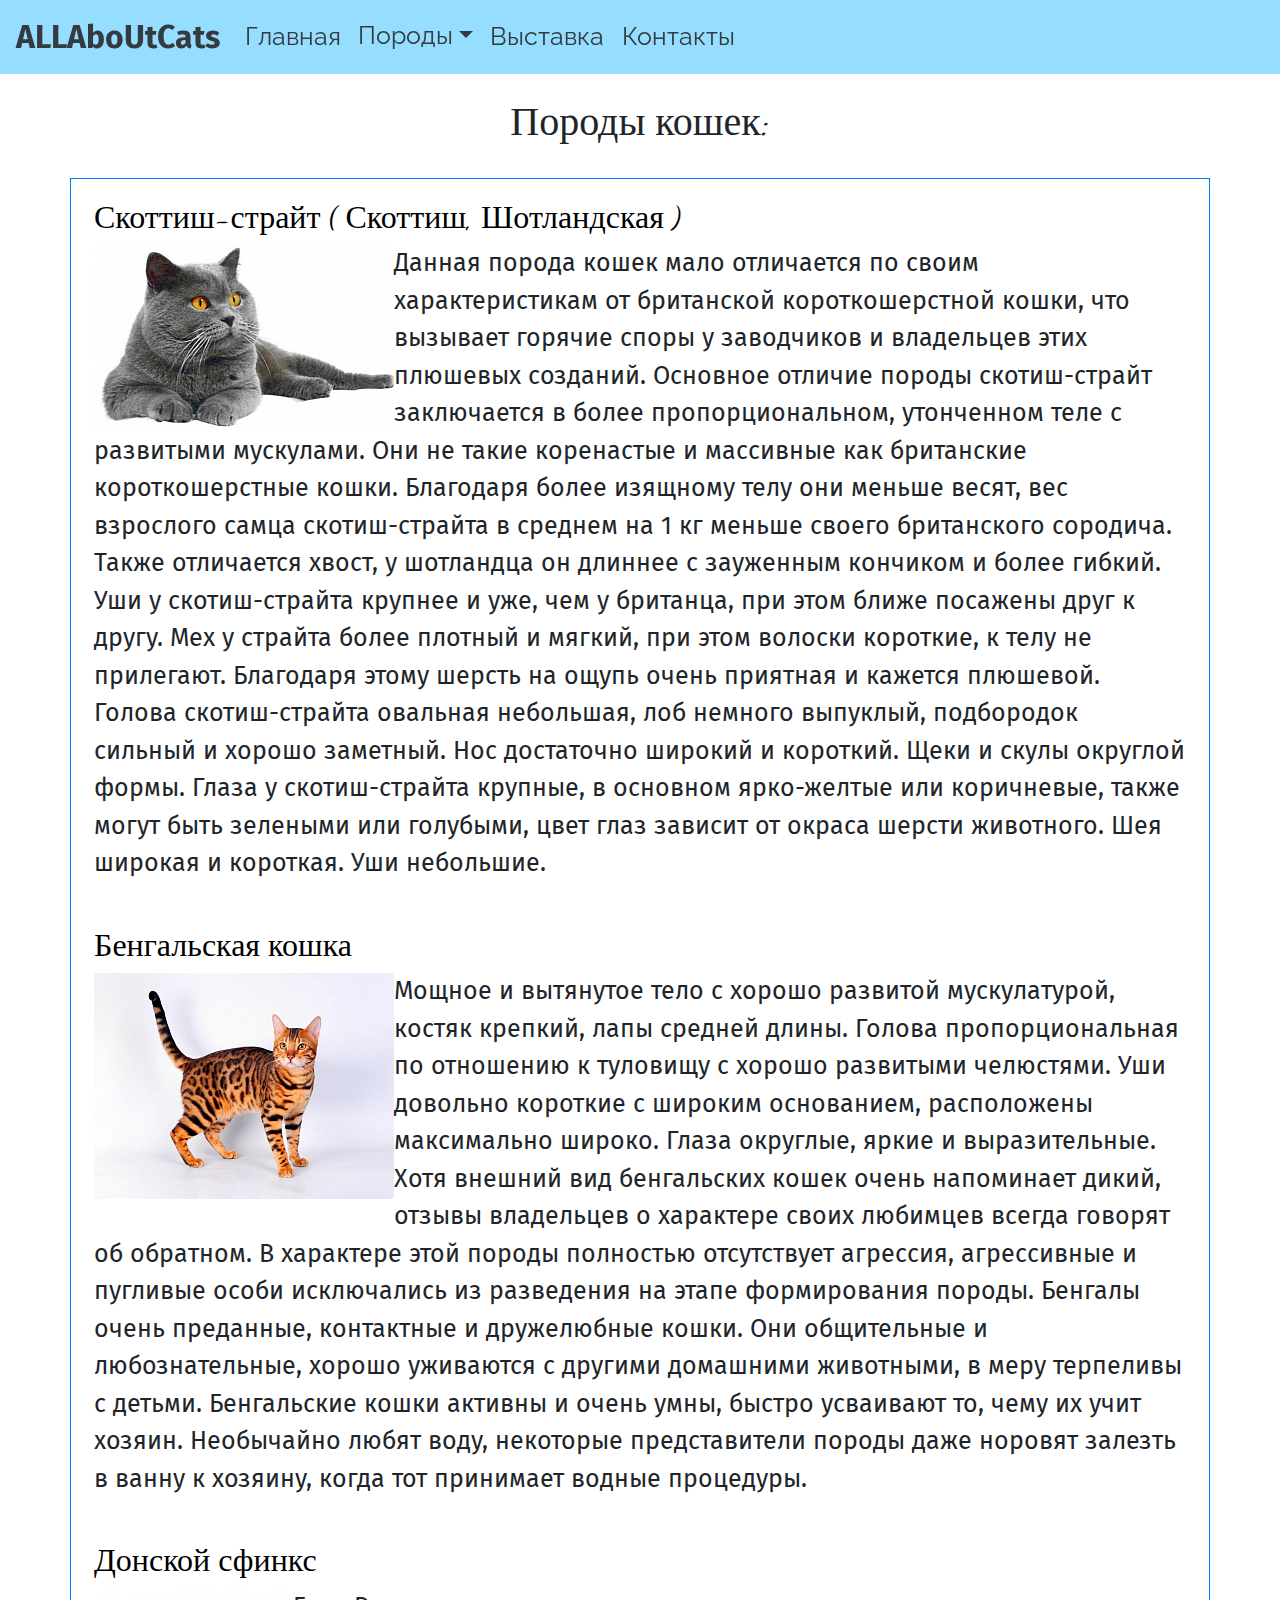
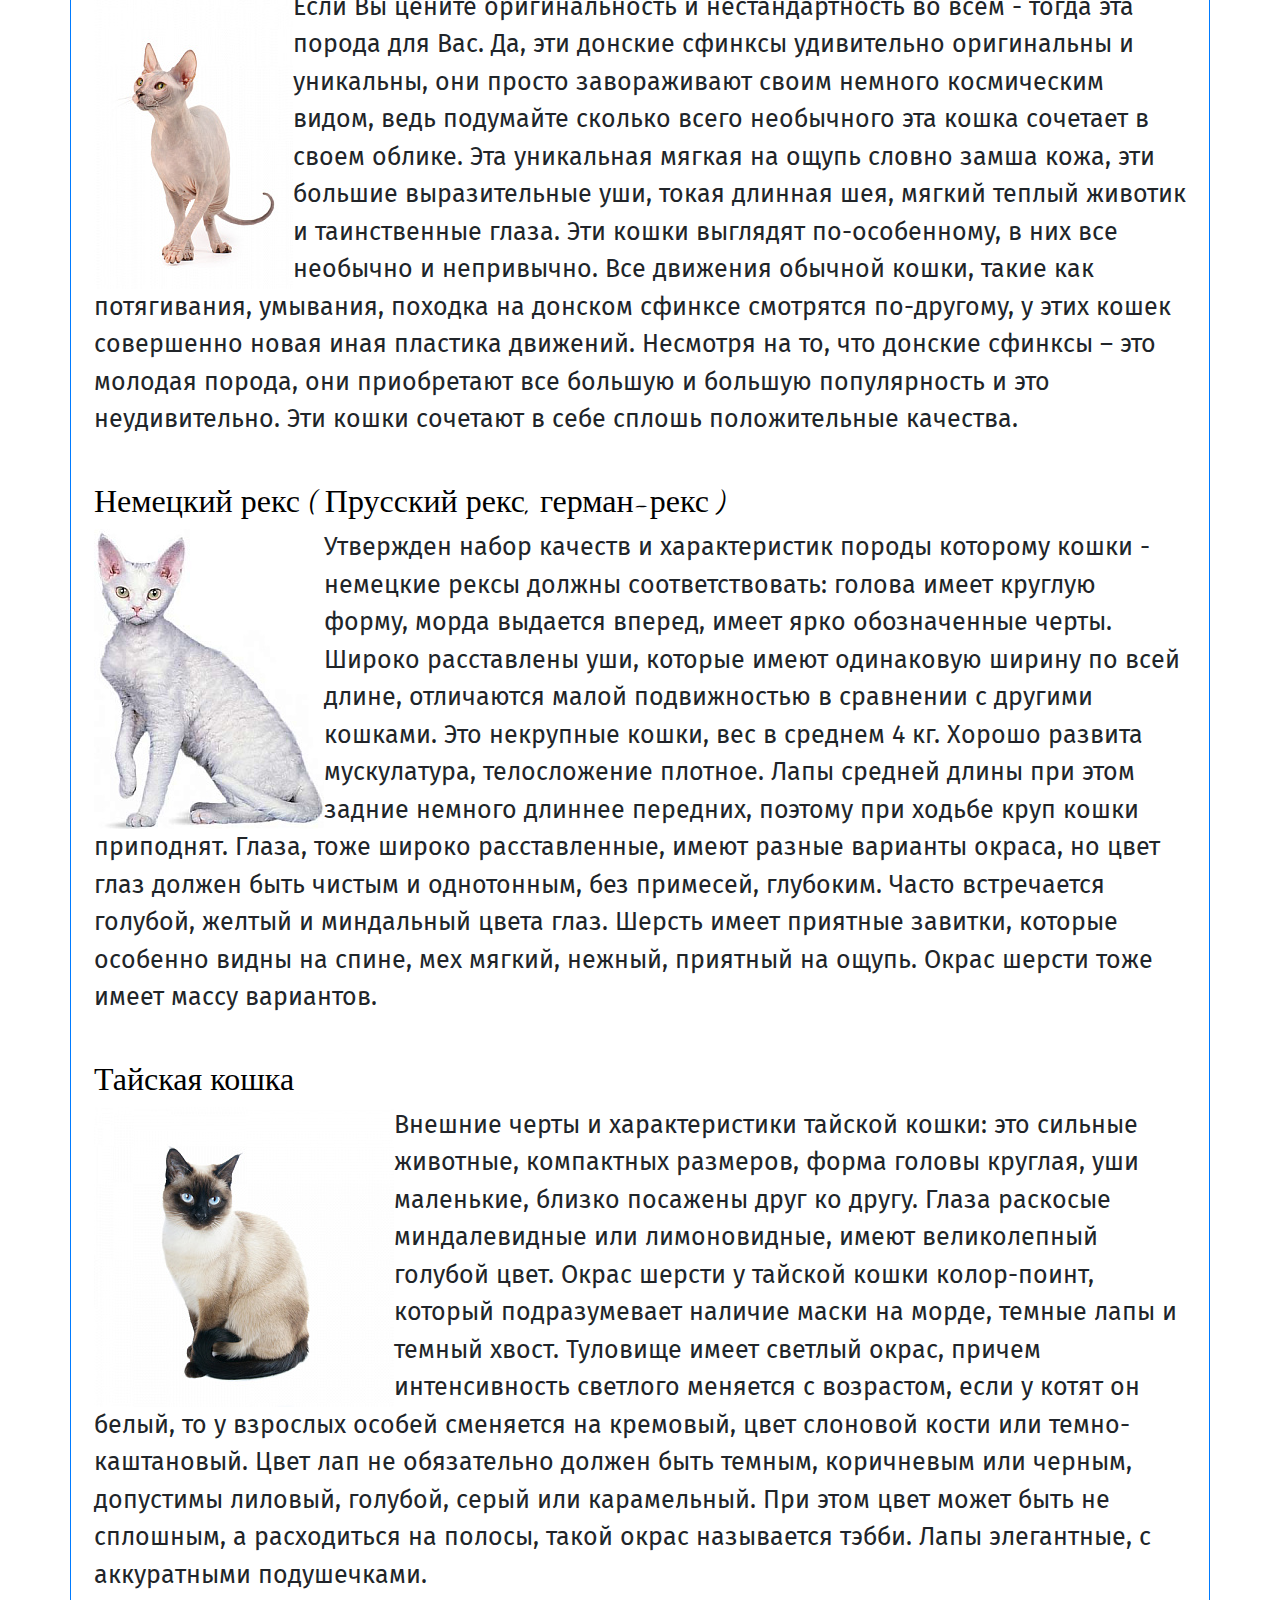
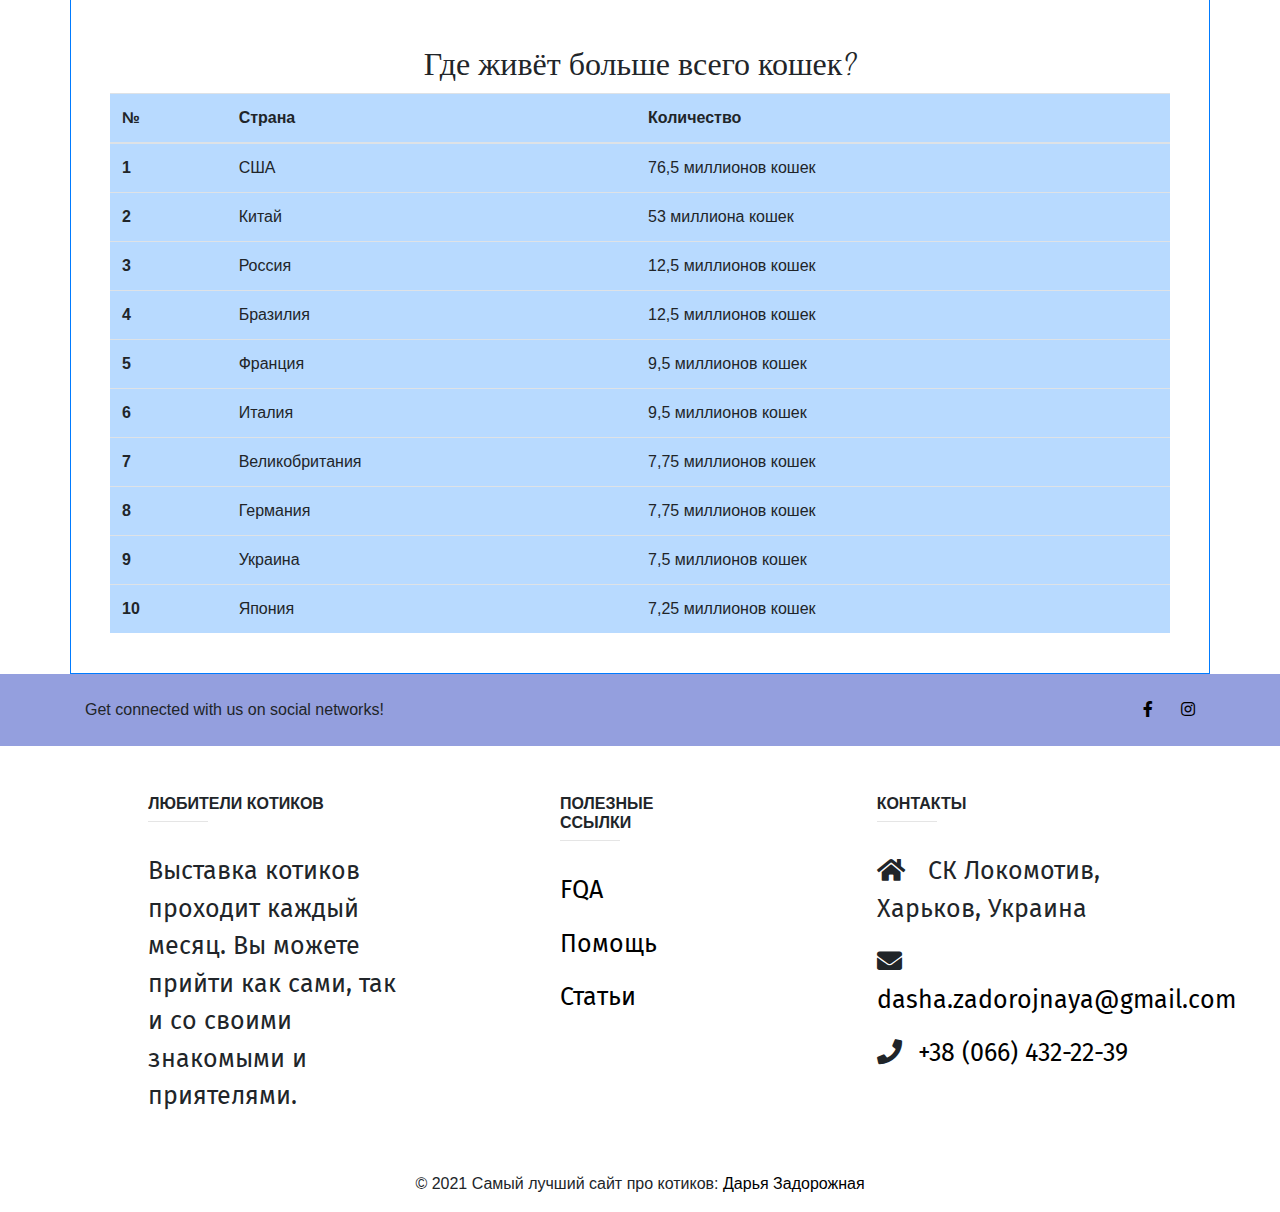
<file: breeds.html>
<!doctype html>
<html lang="en">
  <head>
    <meta charset="utf-8">
    <meta name="viewport" content="width=device-width, initial-scale=1, shrink-to-fit=no">
    <link rel="stylesheet" href="https://maxcdn.bootstrapcdn.com/bootstrap/4.0.0/css/bootstrap.min.css" integrity="sha384-Gn5384xqQ1aoWXA+058RXPxPg6fy4IWvTNh0E263XmFcJlSAwiGgFAW/dAiS6JXm" crossorigin="anonymous">
    <link rel="preconnect" href="https://fonts.gstatic.com">
<link href="https://fonts.googleapis.com/css2?family=Dancing+Script:wght@700&display=swap" rel="stylesheet">
<link href="https://fonts.googleapis.com/css2?family=Fira+Sans:ital@1&family=Playfair+Display:wght@500;700&display=swap" rel="stylesheet">
<link href="https://fonts.googleapis.com/css2?family=Raleway:wght@500&display=swap" rel="stylesheet">
<link rel="stylesheet" href="https://use.fontawesome.com/releases/v5.8.2/css/all.css">

    <title>About cats</title>
    <link rel="stylesheet" href="style.css">
  </head>

  <body>
      <nav class="navbar navbar-expand-lg navbar-dark sticky-top" style="background-color:#67cfffb0;" >
        <a href="index.html" class="navbar-brand text-dark" >ALLAboUtCats</a>
        <button class="navbar-toggler" type="button" data-toggle="collapse"
        data-target="#navbarSupportedContent" aria-controls="navbarSupportedContent" aria-expanded="false" aria-label="Toggle navigation">
        <span class="navbar-toggler-icon"></span> 
        </button>

    <div class="collapse navbar-collapse " id="navbarSupportedContent">
        <ul class="navbar-nav mr-auto">
            <li class="nav-item active">
                <a href="index.html" class="nav-link btn text-dark">Главная</a>
            </li>
                <li class="nav-item dropdown">
                    <a href="breeds.html" class="nav-link dropdown-toggle text-dark" data-toggle="dropdown" type="button" >Породы</a>
                    <ul class="dropdown-menu">
                      <li><a href="breeds.html#porodi" class="dropdown-item">Скоттиш-страйт </a></li>
                      <li><a href="breeds.html#skotish" class="dropdown-item">Бенгальская кошка</a></li>
                      <li><a href="breeds.html#bengal" class="dropdown-item">Донской сфинкс</a></li>
                      <li><a href="breeds.html#sfincs" class="dropdown-item">Немецкий рекс</a></li>
                      <li><a href="breeds.html#reks" class="dropdown-item">Тайская кошка</a></li>
                    </ul>
                  </li>
            <li class="nav-item">
                <a href="exhibitions.html" class="nav-link btn text-dark">Выставка</a>
            </li>
            <li class="nav-item">
                <a href="contact.html" class="nav-link btn text-dark">Контакты</a>
            </li>
        </ul>
    </div>
    </nav>
    <h1 class="text-center p-4" id="porodi">Породы кошек:</h1>
    <div class="container border border-primary">
    <div class="container-fluid pt-3 my-1 p-2">
        <h2 id="skotish"><a href="https://www.bosch-club.ru/cats/rocks/skotish-strayt/" target="_blank">Скоттиш-страйт ( Скоттиш, Шотландская )</a></h2>
        <a href="https://www.bosch-club.ru/cats/rocks/skotish-strayt/" target="_blank"><img id="kotic"  class="rounded float-left" src="./images/image5.png" alt=""></a><p>Данная порода кошек мало отличается по своим характеристикам от британской короткошерстной кошки, что вызывает горячие споры у заводчиков и владельцев этих плюшевых созданий. Основное отличие породы скотиш-страйт заключается в более пропорциональном, утонченном теле с развитыми мускулами. Они не такие коренастые и массивные как британские короткошерстные кошки. Благодаря более изящному телу они меньше весят, вес взрослого самца скотиш-страйта в среднем на 1 кг меньше своего британского сородича. Также отличается хвост, у шотландца он длиннее с зауженным кончиком и более гибкий. Уши у скотиш-страйта крупнее и уже, чем у британца, при этом ближе посажены друг к другу. Мех у страйта более плотный и мягкий, при этом волоски короткие, к телу не прилегают. Благодаря этому шерсть на ощупь очень приятная и кажется плюшевой. Голова скотиш-страйта овальная небольшая, лоб немного выпуклый, подбородок сильный и хорошо заметный. Нос достаточно широкий и короткий. Щеки и скулы округлой формы. Глаза у скотиш-страйта крупные, в основном ярко-желтые или коричневые, также могут быть зелеными или голубыми, цвет глаз зависит от окраса шерсти животного. Шея широкая и короткая. Уши небольшие.</p>

</div>
<div class="container-fluid pt-3 my-1 p-2">
    <h2 id="bengal"><a href="https://www.bosch-club.ru/cats/rocks/bengalskaya-koshka/" target="_blank">Бенгальская кошка</a></h2>
    <a href="https://www.bosch-club.ru/cats/rocks/bengalskaya-koshka/" target="_blank"><img id="kotic" class="rounded float-left" src="./images/image6.png" alt=""></a><p>Мощное и вытянутое тело с хорошо развитой мускулатурой, костяк крепкий, лапы средней длины. Голова пропорциональная по отношению к туловищу с хорошо развитыми челюстями. Уши довольно короткие с широким основанием, расположены максимально широко. Глаза округлые, яркие и выразительные. Хотя внешний вид бенгальских кошек очень напоминает дикий, отзывы владельцев о характере своих любимцев всегда говорят об обратном. В характере этой породы полностью отсутствует агрессия, агрессивные и пугливые особи исключались из разведения на этапе формирования породы. Бенгалы очень преданные, контактные и дружелюбные кошки. Они общительные и любознательные, хорошо уживаются с другими домашними животными, в меру терпеливы с детьми. Бенгальские кошки активны и очень умны, быстро усваивают то, чему их учит хозяин. Необычайно любят воду, некоторые представители породы даже норовят залезть в ванну к хозяину, когда тот принимает водные процедуры.</p>
    
</div>
<div class="container-fluid pt-3 my-1 p-2">
    <h2 id="sfincs"><a href="https://www.bosch-club.ru/cats/rocks/donskoy-sfinks/" target="_blank">Донской сфинкс</a></h2>
    <a href="https://www.bosch-club.ru/cats/rocks/donskoy-sfinks/" target="_blank"> <img  id="kotic" class="rounded float-left" src="./images/image7.png" alt=""></a> <p>Если Вы цените оригинальность и нестандартность во всем - тогда эта порода для Вас.
    Да, эти донские сфинксы удивительно оригинальны и уникальны, они просто завораживают своим немного космическим видом, ведь подумайте сколько всего необычного эта кошка сочетает в своем облике. Эта уникальная мягкая на ощупь словно замша кожа, эти большие выразительные уши, токая длинная шея, мягкий теплый животик и таинственные глаза.
    Эти кошки выглядят по-особенному, в них все необычно и непривычно. Все движения обычной кошки, такие как потягивания, умывания, походка на донском сфинксе смотрятся по-другому, у этих кошек совершенно новая иная пластика движений.
    Несмотря на то, что донские сфинксы – это молодая порода, они приобретают все большую и большую популярность и это неудивительно. Эти кошки сочетают в себе сплошь положительные качества.
    </p>
    
</div>
<div class="container-fluid pt-3 my-1 p-2">
    <h2 id="reks"><a href="https://www.bosch-club.ru/cats/rocks/nemetskiy-reks-ili-prusskiy-reks-german-reks/" target="_blank">Немецкий рекс ( Прусский рекс, герман-рекс )</a></h2>
    <a href="https://www.bosch-club.ru/cats/rocks/nemetskiy-reks-ili-prusskiy-reks-german-reks/" target="_blank"><img id="kotic" class="rounded float-left" src="./images/image8.png" alt=""></a><p>Утвержден набор качеств и характеристик породы которому кошки - немецкие рексы должны соответствовать: голова имеет круглую форму, морда выдается вперед, имеет ярко обозначенные черты. Широко расставлены уши, которые имеют одинаковую ширину по всей длине, отличаются малой подвижностью в сравнении с другими кошками. Это некрупные кошки, вес в среднем 4 кг. Хорошо развита мускулатура, телосложение плотное. Лапы средней длины при этом задние немного длиннее передних, поэтому при ходьбе круп кошки приподнят. Глаза, тоже широко расставленные, имеют разные варианты окраса, но цвет глаз должен быть чистым и однотонным, без примесей, глубоким. Часто встречается голубой, желтый и миндальный цвета глаз. Шерсть имеет приятные завитки, которые особенно видны на спине, мех мягкий, нежный, приятный на ощупь. Окрас шерсти тоже имеет массу вариантов.</p>

</div>
<div class="container-fluid pt-3 my-1 p-2">
    <h2 id="tajskaya"><a href="https://www.bosch-club.ru/cats/rocks/tayskaya-koshka/" target="_blank">Тайская кошка</a></h2>
    <a href="https://www.bosch-club.ru/cats/rocks/tayskaya-koshka/" target="_blank"> <img id="kotic" class="rounded float-left" src="./images/image9.png" alt=""></a> <p>Внешние черты и характеристики тайской кошки: это сильные животные, компактных размеров, форма головы круглая, уши маленькие, близко посажены друг ко другу. Глаза раскосые миндалевидные или лимоновидные, имеют великолепный голубой цвет. Окрас шерсти у тайской кошки колор-поинт, который подразумевает наличие маски на морде, темные лапы и темный хвост. Туловище имеет светлый окрас, причем интенсивность светлого меняется с возрастом, если у котят он белый, то у взрослых особей сменяется на кремовый, цвет слоновой кости или темно-каштановый. Цвет лап не обязательно должен быть темным, коричневым или черным, допустимы лиловый, голубой, серый или карамельный. При этом цвет может быть не сплошным, а расходиться на полосы, такой окрас называется тэбби. Лапы элегантные, с аккуратными подушечками.</p>

</div>

    <div class="container p-4">
<table class="table table-primary table-hover">
    <thead class="table">
      <tr class="table table-primary">
        <th scope="col">№</th>
        <th scope="col">Страна</th>
        <th scope="col">Количество</th>
       <h2 class="text-center">Где живёт больше всего кошек?</h2>
      </tr>
    </thead>
    <tbody>
      <tr>
        <th scope="row">1</th>
        <td>США</td>
        <td>76,5 миллионов кошек</td>
       
      </tr>
      <tr>
        <th scope="row">2</th>
        <td>Китай</td>
        <td>53 миллиона кошек</td>
       
      </tr>
      <tr>
        <th scope="row">3</th>
        <td>Россия </td>
        <td>12,5 миллионов кошек</td>
        
      </tr>
      <tr>
        <th scope="row">4</th>
        <td>Бразилия</td>
        <td>12,5 миллионов кошек</td>
        
      </tr>
      <tr>
        <th scope="row">5</th>
        <td>Франция </td>
        <td>9,5 миллионов кошек</td>
        
      </tr>
      <tr>
        <th scope="row">6</th>
        <td>Италия </td>
        <td>9,5 миллионов кошек</td>
        
      </tr>
      <tr>
        <th scope="row">7</th>
        <td>Великобритания </td>
        <td>7,75 миллионов кошек</td>
      </tr>
      <tr>
        <th scope="row">8</th>
        <td>Германия</td>
        <td>7,75 миллионов кошек</td>
      </tr>
      <tr>
        <th scope="row">9</th>
        <td>Украина</td>
        <td>7,5 миллионов кошек</td>
      </tr>
      <tr>
        <th scope="row">10</th>
        <td>Япония</td>
        <td>7,25 миллионов кошек</td>
      </tr>
    </tbody>
  </table>

</div>

</div>

<!-- Footer -->
<footer class="page-footer font-small unique-color-dark">

    <div style="background-color: #6f7ed3bd;">
      <div class="container">
  
        <!-- Grid row-->
        <div class="row py-4 d-flex align-items-center">
  
          <!-- Grid column -->
          <div class="col-md-6 col-lg-5 text-center text-md-left mb-4 mb-md-0">
            <h6 class="mb-0">Get connected with us on social networks!</h6>
          </div>
          <!-- Grid column -->
  
          <!-- Grid column -->
          <div class="col-md-6 col-lg-7 text-center text-md-right">
  
            <!-- Facebook -->
            <a class="fb-ic" href="https://www.facebook.com/profile.php?id=100005633445476">
              <i class="fab fa-facebook-f white-text mr-4"> </i>
            </a>
    
            <!--Instagram-->
            <a class="ins-ic " href="https://instagram.com/darya_neon?utm_medium=copy_link">
              <i class="fab fa-instagram white-text"> </i>
            </a>
  
          </div>
          <!-- Grid column -->
  
        </div>
        <!-- Grid row-->
  
      </div>
    </div>
  
    <!-- Footer Links -->
    <div class="container text-center text-md-left mt-5">
  
      <!-- Grid row -->
      <div class="row mt-3">
  
        <!-- Grid column -->
        <div class="col-md-3 col-lg-4 col-xl-3 mx-auto mb-4">
  
          <!-- Content -->
          <h6 class="text-uppercase font-weight-bold">Любители котиков</h6>
          <hr class="deep-purple accent-2 mb-4 mt-0 d-inline-block mx-auto" style="width: 60px;">
          <p>Выставка котиков проходит каждый месяц. Вы можете прийти как сами, так и со своими знакомыми и приятелями.</p>
  
        </div>
      
        <div class="col-md-3 col-lg-2 col-xl-2 mx-auto mb-4">
  
          <!-- Links -->
          <h6 class="text-uppercase font-weight-bold">Полезные ссылки</h6>
          <hr class="deep-purple accent-2 mb-4 mt-0 d-inline-block mx-auto" style="width: 60px;">
          <p>
            <a href="#!">FQA</a>
          </p>
          
          <p>
            <a href="#!">Помощь</a>
          </p>
          <p>
            <a href="#!">Статьи</a>
          </p>
  
        </div>
        <!-- Grid column -->
  
        <!-- Grid column -->
        <div class="col-md-4 col-lg-3 col-xl-3 mx-auto mb-md-0 mb-4">
  
          <!-- Links -->
          <h6 class="text-uppercase font-weight-bold">Контакты</h6>
          <hr class="deep-purple accent-2 mb-4 mt-0 d-inline-block mx-auto" style="width: 60px;">
          <p>
            <i class="fas fa-home mr-3"></i> СК Локомотив, Харьков, Украина</p>
            <p>
                <i class="fas fa-envelope mr-3"></i><a href="mailto:dasha.zadorojnaya@gmail.com"  target="_blank"> dasha.zadorojnaya@gmail.com</a>
                </p>
              <p>
                <span>
                    <i class="fas fa-phone mr-3"></i><a href=”tel:+380664322239”>+38 (066) 432-22-39</a>
                    </span>
        </div>
        <!-- Grid column -->
  
      </div>
      <!-- Grid row -->
  
    </div>
    <!-- Footer Links -->
  
    <!-- Copyright -->
    <div class="footer-copyright text-center py-3">© 2021 Самый лучший сайт про котиков:
      <a href="#"> Дарья Задорожная</a>
    </div>
    <!-- Copyright -->
  
  </footer>
  <!-- Footer -->
 

    <script src="https://code.jquery.com/jquery-3.2.1.slim.min.js" integrity="sha384-KJ3o2DKtIkvYIK3UENzmM7KCkRr/rE9/Qpg6aAZGJwFDMVNA/GpGFF93hXpG5KkN" crossorigin="anonymous"></script>
    <script src="https://maxcdn.bootstrapcdn.com/bootstrap/4.0.0/js/bootstrap.min.js" integrity="sha384-JZR6Spejh4U02d8jOt6vLEHfe/JQGiRRSQQxSfFWpi1MquVdAyjUar5+76PVCmYl" crossorigin="anonymous"></script>
  </body>
</html>
</file>
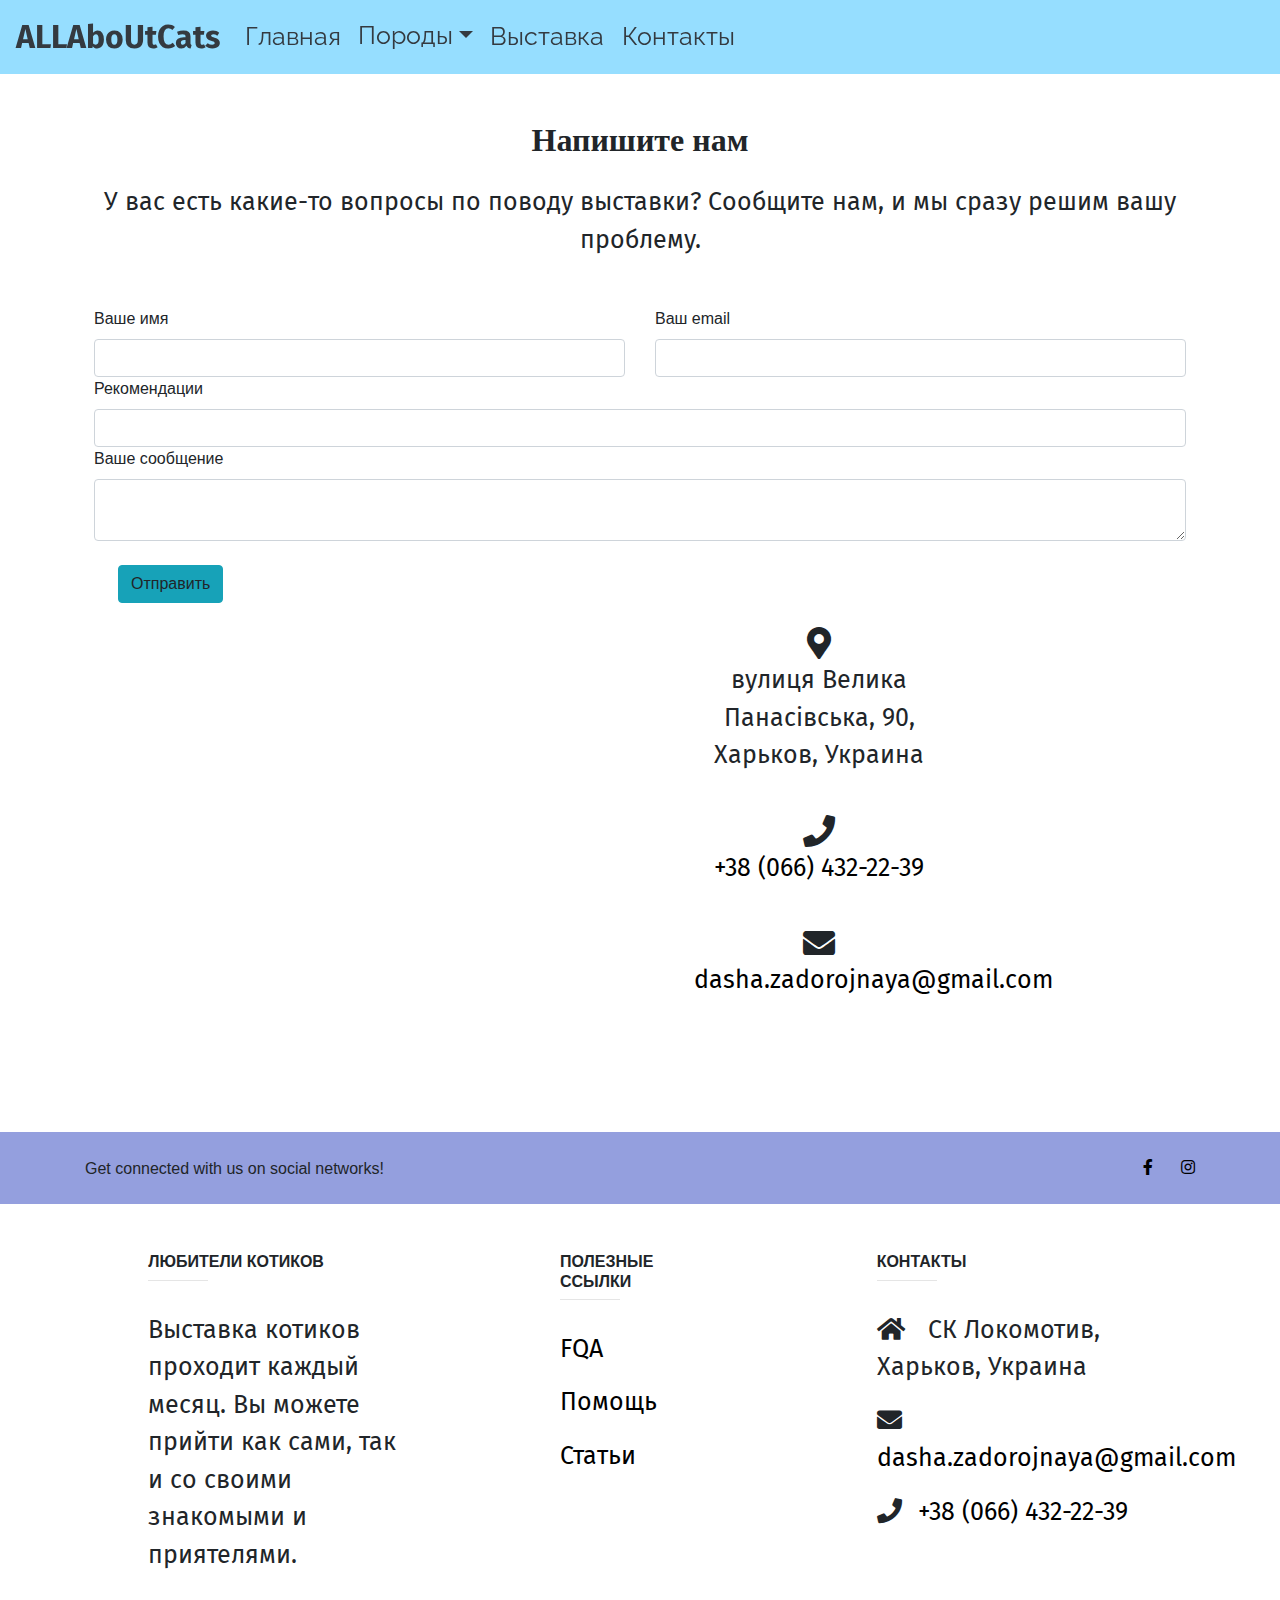
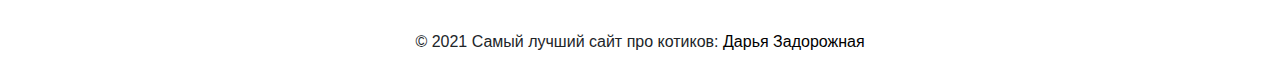
<file: contact.html>
<!doctype html>
<html lang="en">
  <head>
    <meta charset="utf-8">
    <meta name="viewport" content="width=device-width, initial-scale=1, shrink-to-fit=no">
    <link rel="stylesheet" href="https://maxcdn.bootstrapcdn.com/bootstrap/4.0.0/css/bootstrap.min.css" integrity="sha384-Gn5384xqQ1aoWXA+058RXPxPg6fy4IWvTNh0E263XmFcJlSAwiGgFAW/dAiS6JXm" crossorigin="anonymous">
    <link rel="preconnect" href="https://fonts.gstatic.com">
<link href="https://fonts.googleapis.com/css2?family=Dancing+Script:wght@700&display=swap" rel="stylesheet">
<link href="https://fonts.googleapis.com/css2?family=Fira+Sans:ital@1&family=Playfair+Display:wght@500;700&display=swap" rel="stylesheet">
<link href="https://fonts.googleapis.com/css2?family=Raleway:wght@500&display=swap" rel="stylesheet">
<link rel="stylesheet" href="https://use.fontawesome.com/releases/v5.8.2/css/all.css">
    <title>About cats</title>
    <link rel="stylesheet" href="style.css">
  </head>
  <body>
      <nav class="navbar navbar-expand-lg navbar-dark sticky-top" style="background-color:#67cfffb0;" >
        <a href="index.html" class="navbar-brand text-dark" >ALLAboUtCats</a>
        <button class="navbar-toggler" type="button" data-toggle="collapse"
        data-target="#navbarSupportedContent" aria-controls="navbarSupportedContent" aria-expanded="false" aria-label="Toggle navigation">
        <span class="navbar-toggler-icon"></span> 
        </button>

    <div class="collapse navbar-collapse" id="navbarSupportedContent">
        <ul class="navbar-nav mr-auto">
            <li class="nav-item active">
                <a href="index.html" class="nav-link btn text-dark">Главная</a>
            </li>
            <li class="nav-item dropdown">
                <a href="breeds.html" class="nav-link dropdown-toggle text-dark" data-toggle="dropdown" type="button" >Породы</a>
                <ul class="dropdown-menu">
                  <li><a href="breeds.html#porodi" class="dropdown-item">Скоттиш-страйт </a></li>
                  <li><a href="breeds.html#skotish" class="dropdown-item">Бенгальская кошка</a></li>
                  <li><a href="breeds.html#bengal" class="dropdown-item">Донской сфинкс</a></li>
                  <li><a href="breeds.html#sfincs" class="dropdown-item">Немецкий рекс</a></li>
                  <li><a href="breeds.html#reks" class="dropdown-item">Тайская кошка</a></li>
                </ul>
              </li>
            <li class="nav-item">
                <a href="exhibitions.html" class="nav-link btn text-dark">Выставка</a>
            </li>
            <li class="nav-item">
                <a href="contact.html" class="nav-link btn text-dark">Контакты</a>
            </li>
        </ul>
    </div>
    </nav>
    <div class=" container p-4" >
        
<section class="mb-4">
    <h2 class="h1-responsive font-weight-bold text-center my-4">Напишите нам</h2>
    <p class="text-center w-responsive mx-auto mb-5">У вас есть какие-то вопросы по поводу выставки? Сообщите нам, и мы сразу решим вашу проблему.</p>
    
    <div class="row">
        
   
            <div class="col-md-12 mb-md-0 mb-5">
            <form id="contact-form" name="contact-form" action="mail.php" method="POST">

                <!--Grid row-->
                <div class="row">

                    <!--Grid column-->
                    <div class="col-md-6">
                        <div class="md-form mb-0">
                            <label for="name" class="">Ваше имя</label>
                            <input type="text" id="name" name="name" class="form-control">
                        </div>
                    </div>
                    <!--Grid column-->

                    <!--Grid column-->
                    <div class="col-md-6">
                        <div class="md-form mb-0">
                            <label for="email" class="">Ваш email</label>
                            <input type="text" id="email" name="email" class="form-control">
                        </div>
                    </div>
                    <!--Grid column-->

                </div>
                <!--Grid row-->

                <!--Grid row-->
                <div class="row">
                    <div class="col-md-12">
                        <div class="md-form mb-0">
                            <label for="subject" class="">Рекомендации</label>
                            <input type="text" id="subject" name="subject" class="form-control">
                        
                        </div>
                    </div>
                </div>
                <!--Grid row-->

                <!--Grid row-->
                <div class="row">

                    <!--Grid column-->
                    <div class="col-md-12">

                        <div class="md-form">
                            <label for="message">Ваше сообщение</label>
                            <textarea type="text" id="message" name="message" rows="2" class="form-control md-textarea"></textarea>
                            
                        </div>

                    </div>
                </div>
                <div class="text-center text-md-left p-4">
                    <a class="btn btn-info" onclick="document.getElementById('contact-form').submit();">Отправить</a>
                </div>
                <div class="status"></div>
            </div>
                <!--Grid row-->
                <div class="column">
                    <iframe src="https://www.google.com/maps/embed?pb=!1m18!1m12!1m3!1d41037.73359891057!2d36.18278659364984!3d49.99526510711486!2m3!1f0!2f0!3f0!3m2!1i1024!2i768!4f13.1!3m3!1m2!1s0x0%3A0x81d5a6d08a2a2065!2z0JvQvtC60L7QvNC-0YLQuNCy!5e0!3m2!1sru!2sua!4v1623543927051!5m2!1sru!2sua" width="600" height="450" style="border:0;"   allowfullscreen="" loading="lazy"></iframe>
                </div>
            </form>

           
        <!--Grid column-->

        <!--Grid column-->
        <div class="col-md-3 text-center">
            <ul class="list-unstyled mb-0">
                <li><i class="fas fa-map-marker-alt fa-2x"></i>
                    <p>вулиця Велика Панасівська, 90, Харьков, Украина</p>
                </li>

                <li><i class="fas fa-phone mt-4 fa-2x"></i>
                    <p><a href=”tel:+380664322239”>+38 (066) 432-22-39</a></p>
                </li>

                <li><i class="fas fa-envelope mt-4 fa-2x"></i>
                    <p><a href="mailto:dasha.zadorojnaya@gmail.com"  target="_blank"> dasha.zadorojnaya@gmail.com</a></p>
                </li>
            </ul>
        </div>
    </div>
</section>
</div>

    </div>
    
    <footer class="page-footer font-small unique-color-dark">

        <div style="background-color: #6f7ed3bd;">
          <div class="container">
      
            <!-- Grid row-->
            <div class="row py-4 d-flex align-items-center">
      
              <!-- Grid column -->
              <div class="col-md-6 col-lg-5 text-center text-md-left mb-4 mb-md-0">
                <h6 class="mb-0">Get connected with us on social networks!</h6>
              </div>
              <!-- Grid column -->
      
              <!-- Grid column -->
              <div class="col-md-6 col-lg-7 text-center text-md-right">
      
                <!-- Facebook -->
                <a class="fb-ic" href="https://www.facebook.com/profile.php?id=100005633445476">
                  <i class="fab fa-facebook-f white-text mr-4"> </i>
                </a>
        
                <!--Instagram-->
                <a class="ins-ic " href="https://instagram.com/darya_neon?utm_medium=copy_link">
                  <i class="fab fa-instagram white-text"> </i>
                </a>
      
              </div>
              <!-- Grid column -->
      
            </div>
            <!-- Grid row-->
      
          </div>
        </div>
      
        <!-- Footer Links -->
        <div class="container text-center text-md-left mt-5">
      
          <!-- Grid row -->
          <div class="row mt-3">
      
            <!-- Grid column -->
            <div class="col-md-3 col-lg-4 col-xl-3 mx-auto mb-4">
      
              <!-- Content -->
              <h6 class="text-uppercase font-weight-bold">Любители котиков</h6>
              <hr class="deep-purple accent-2 mb-4 mt-0 d-inline-block mx-auto" style="width: 60px;">
              <p>Выставка котиков проходит каждый месяц. Вы можете прийти как сами, так и со своими знакомыми и приятелями.</p>
      
            </div>
          
            <div class="col-md-3 col-lg-2 col-xl-2 mx-auto mb-4">
      
              <!-- Links -->
              <h6 class="text-uppercase font-weight-bold">Полезные ссылки</h6>
              <hr class="deep-purple accent-2 mb-4 mt-0 d-inline-block mx-auto" style="width: 60px;">
              <p>
                <a href="#!">FQA</a>
              </p>
              
              <p>
                <a href="#!">Помощь</a>
              </p>
              <p>
                <a href="#!">Статьи</a>
              </p>
      
            </div>
            <!-- Grid column -->
      
            <!-- Grid column -->
            <div class="col-md-4 col-lg-3 col-xl-3 mx-auto mb-md-0 mb-4">
      
              <!-- Links -->
              <h6 class="text-uppercase font-weight-bold">Контакты</h6>
              <hr class="deep-purple accent-2 mb-4 mt-0 d-inline-block mx-auto" style="width: 60px;">
              <p>
                <i class="fas fa-home mr-3"></i> СК Локомотив, Харьков, Украина</p>
                <p>
                    <i class="fas fa-envelope mr-3"></i><a href="mailto:dasha.zadorojnaya@gmail.com"  target="_blank"> dasha.zadorojnaya@gmail.com</a>
                    </p>
                  <p>
                    <span>
                        <i class="fas fa-phone mr-3"></i><a href=”tel:+380664322239”>+38 (066) 432-22-39</a>
                        </span>
            </div>
            <!-- Grid column -->
      
          </div>
          <!-- Grid row -->
      
        </div>
        <!-- Footer Links -->
      
        <!-- Copyright -->
        <div class="footer-copyright text-center py-3">© 2021 Самый лучший сайт про котиков:
          <a href="#"> Дарья Задорожная</a>
        </div>
        <!-- Copyright -->
      
      </footer>
    <script src="https://code.jquery.com/jquery-3.2.1.slim.min.js" integrity="sha384-KJ3o2DKtIkvYIK3UENzmM7KCkRr/rE9/Qpg6aAZGJwFDMVNA/GpGFF93hXpG5KkN" crossorigin="anonymous"></script>
    <script src="https://maxcdn.bootstrapcdn.com/bootstrap/4.0.0/js/bootstrap.min.js" integrity="sha384-JZR6Spejh4U02d8jOt6vLEHfe/JQGiRRSQQxSfFWpi1MquVdAyjUar5+76PVCmYl" crossorigin="anonymous"></script>
  </body>
</html>
</file>
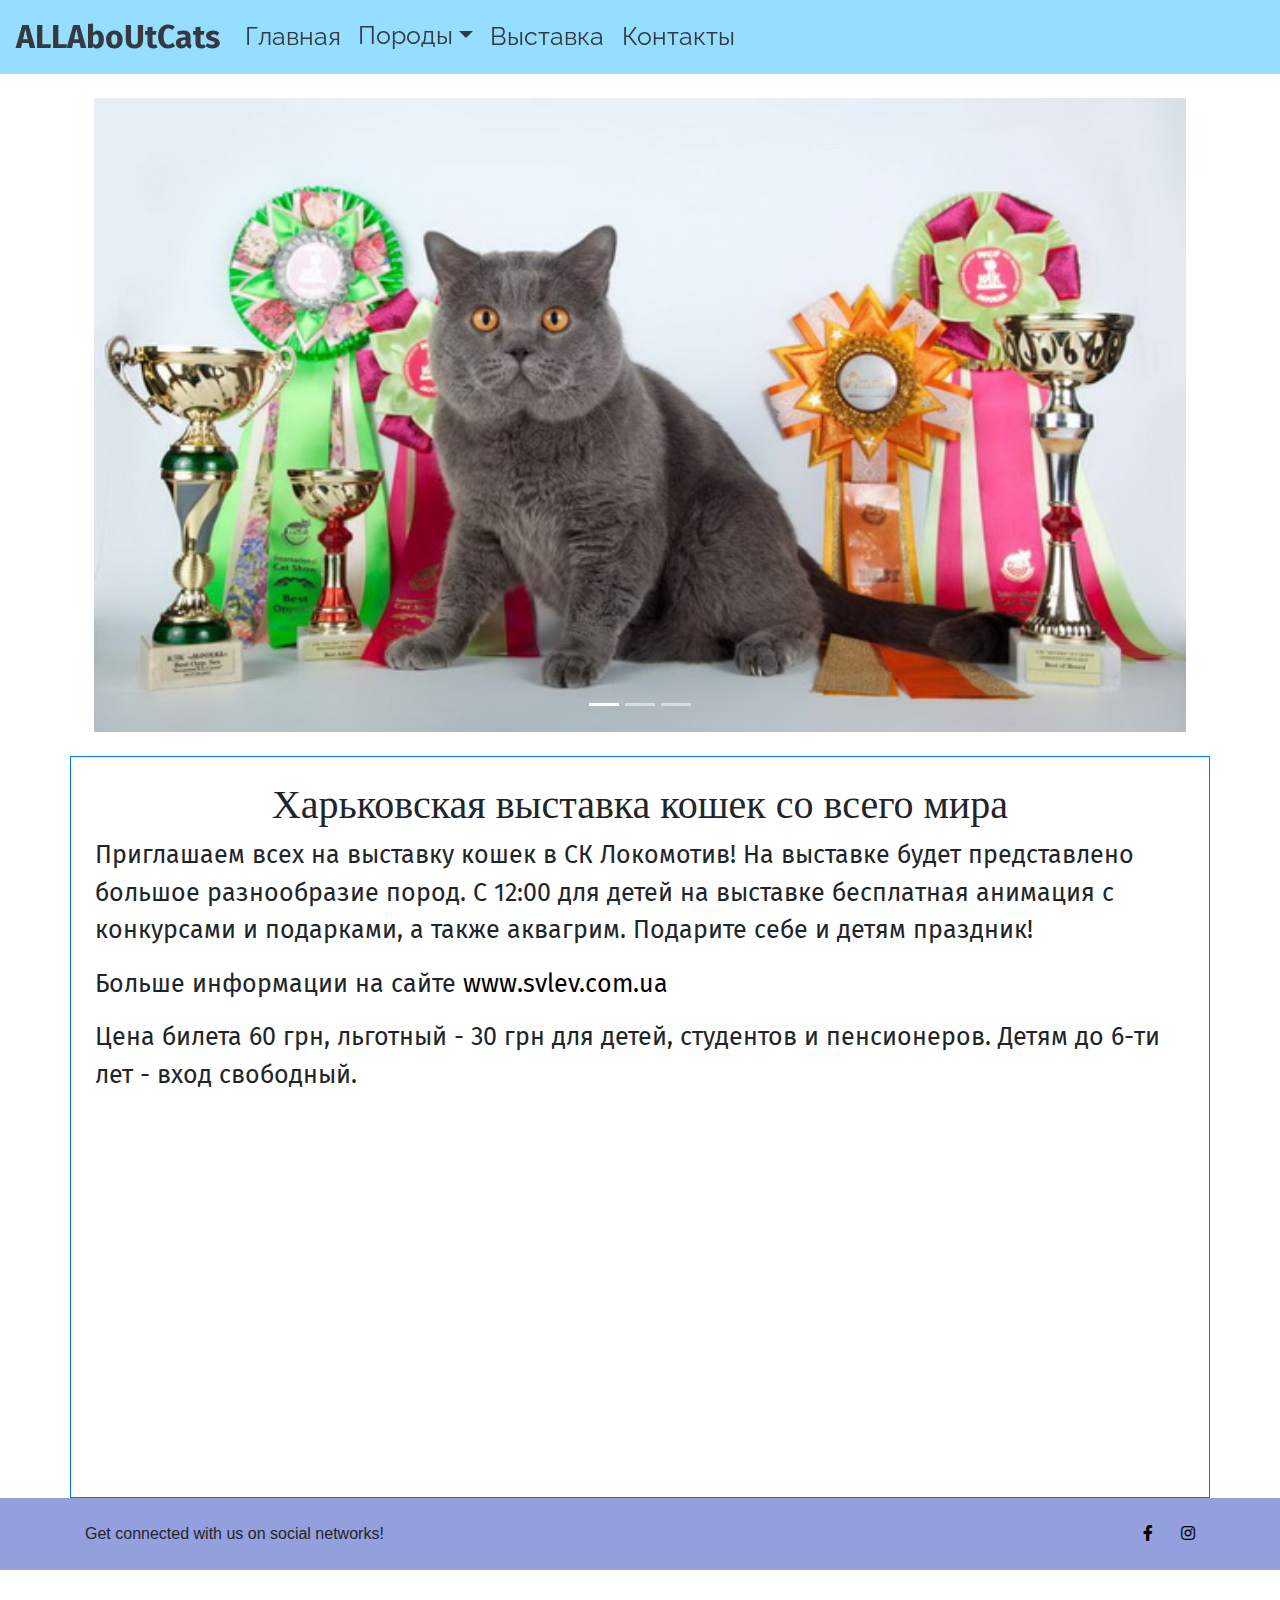
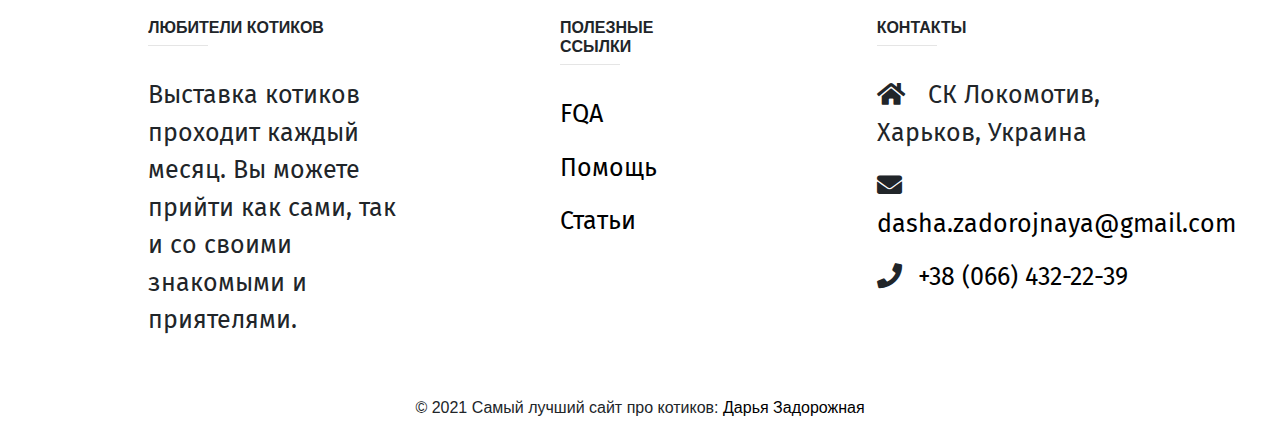
<file: exhibitions.html>
<!doctype html>
<html lang="en">
  <head>
    <meta charset="utf-8">
    <meta name="viewport" content="width=device-width, initial-scale=1, shrink-to-fit=no">
    <link rel="stylesheet" href="https://maxcdn.bootstrapcdn.com/bootstrap/4.0.0/css/bootstrap.min.css" integrity="sha384-Gn5384xqQ1aoWXA+058RXPxPg6fy4IWvTNh0E263XmFcJlSAwiGgFAW/dAiS6JXm" crossorigin="anonymous">
    <link rel="preconnect" href="https://fonts.gstatic.com">
<link href="https://fonts.googleapis.com/css2?family=Dancing+Script:wght@700&display=swap" rel="stylesheet">
<link href="https://fonts.googleapis.com/css2?family=Fira+Sans:ital@1&family=Playfair+Display:wght@500;700&display=swap" rel="stylesheet">
<link href="https://fonts.googleapis.com/css2?family=Raleway:wght@500&display=swap" rel="stylesheet">
<link rel="stylesheet" href="https://use.fontawesome.com/releases/v5.8.2/css/all.css">
    <title>About cats</title>
    <link rel="stylesheet" href="style.css">
  </head>
  <body>
      <nav class="navbar navbar-expand-lg navbar-dark sticky-top" style="background-color:#67cfffb0;" >
        <a href="index.html" class="navbar-brand text-dark" >ALLAboUtCats</a>
        <button class="navbar-toggler" type="button" data-toggle="collapse"
        data-target="#navbarSupportedContent" aria-controls="navbarSupportedContent" aria-expanded="false" aria-label="Toggle navigation">
        <span class="navbar-toggler-icon"></span> 
        </button>

    <div class="collapse navbar-collapse" id="navbarSupportedContent">
        <ul class="navbar-nav mr-auto">
            <li class="nav-item active">
                <a href="index.html" class="nav-link btn text-dark">Главная</a>
            </li>
            <li class="nav-item dropdown">
                <a href="breeds.html" class="nav-link dropdown-toggle text-dark" data-toggle="dropdown" type="button" >Породы</a>
                <ul class="dropdown-menu">
                  <li><a href="breeds.html#porodi" class="dropdown-item">Скоттиш-страйт </a></li>
                  <li><a href="breeds.html#skotish" class="dropdown-item">Бенгальская кошка</a></li>
                  <li><a href="breeds.html#bengal" class="dropdown-item">Донской сфинкс</a></li>
                  <li><a href="breeds.html#sfincs" class="dropdown-item">Немецкий рекс</a></li>
                  <li><a href="breeds.html#reks" class="dropdown-item">Тайская кошка</a></li>
                </ul>
              </li>
            <li class="nav-item">
                <a href="exhibitions.html" class="nav-link btn text-dark">Выставка</a>
            </li>
            <li class="nav-item">
                <a href="contact.html" class="nav-link btn text-dark">Контакты</a>
            </li>
        </ul>
    </div>
    </nav>
    <div class="container p-4">

        <div id="carouselExampleSlidesOnly" class="carousel slide" data-ride="carousel">
            <ol class="carousel-indicators">
                <li class="active" data-target="#carouselExampleIndicators" data-slide-to="0"></li>
                <li  data-target="#carouselExampleIndicators" data-slide-to="2"></li>
                <li  data-target="#carouselExampleIndicators" data-slide-to="3"></li>
            </ol>
            <div class="carousel-inner">
              <div class="carousel-item active">
                <img class="d-block w-100" src="./images/kotik1.jpg" alt="Первый слайд">
              </div>
              <div class="carousel-item">
                <img class="d-block w-100" src="./images/kotik2.jpg" alt="Второй слайд">
              </div>
              <div class="carousel-item">
                <img class="d-block w-100" src="./images/kotik3.jpg" alt="Третий слайд">
              </div>
              <a href="#carouselExampleIndicators" class="carousel-control-prev" role="button" data-slide="prev">
                <span class="carousel-control-prev-icon" aria-hidden="true">
                </span>
                <span class="sr-only">Previos</span>
            </a>
            </div>
          </div>
    </div>

    <div class="container p-4 border border-primary">
        <h1 class="text-center">Харьковская выставка кошек со всего мира</h1>
    <p>Приглашаем всех на выставку кошек в СК Локомотив!
        На выставке будет представлено большое разнообразие пород.
        C 12:00 для детей на выставке бесплатная анимация с конкурсами и подарками, а также аквагрим.
        Подарите себе и детям праздник!</p>
         <p>Больше информации на сайте <a href="http://svlev.com.ua/"  target="_blank"> www.svlev.com.ua</a></p>
        <p>Цена билета 60 грн, льготный - 30 грн для детей, студентов 
        и пенсионеров. Детям до 6-ти лет - вход свободный.
        </p>
    
    <div class=" container p-4 " >
        <iframe class="center" width="560" height="315" src="https://www.youtube.com/embed/BHWvXWlZtjA" title="YouTube video player" frameborder="0" allow="accelerometer; autoplay; clipboard-write; encrypted-media; gyroscope; picture-in-picture" allowfullscreen></iframe>
        </div>
    </div>
    <footer class="page-footer font-small unique-color-dark">

        <div style="background-color: #6f7ed3bd;">
          <div class="container">
      
            <!-- Grid row-->
            <div class="row py-4 d-flex align-items-center">
      
              <!-- Grid column -->
              <div class="col-md-6 col-lg-5 text-center text-md-left mb-4 mb-md-0">
                <h6 class="mb-0">Get connected with us on social networks!</h6>
              </div>
              <!-- Grid column -->
      
              <!-- Grid column -->
              <div class="col-md-6 col-lg-7 text-center text-md-right">
      
                <!-- Facebook -->
                <a class="fb-ic" href="https://www.facebook.com/profile.php?id=100005633445476">
                  <i class="fab fa-facebook-f white-text mr-4"> </i>
                </a>
        
                <!--Instagram-->
                <a class="ins-ic " href="https://instagram.com/darya_neon?utm_medium=copy_link">
                  <i class="fab fa-instagram white-text"> </i>
                </a>
      
              </div>
              <!-- Grid column -->
      
            </div>
            <!-- Grid row-->
      
          </div>
        </div>
      
        <!-- Footer Links -->
        <div class="container text-center text-md-left mt-5">
      
          <!-- Grid row -->
          <div class="row mt-3">
      
            <!-- Grid column -->
            <div class="col-md-3 col-lg-4 col-xl-3 mx-auto mb-4">
      
              <!-- Content -->
              <h6 class="text-uppercase font-weight-bold">Любители котиков</h6>
              <hr class="deep-purple accent-2 mb-4 mt-0 d-inline-block mx-auto" style="width: 60px;">
              <p>Выставка котиков проходит каждый месяц. Вы можете прийти как сами, так и со своими знакомыми и приятелями.</p>
      
            </div>
          
            <div class="col-md-3 col-lg-2 col-xl-2 mx-auto mb-4">
      
              <!-- Links -->
              <h6 class="text-uppercase font-weight-bold">Полезные ссылки</h6>
              <hr class="deep-purple accent-2 mb-4 mt-0 d-inline-block mx-auto" style="width: 60px;">
              <p>
                <a href="#!">FQA</a>
              </p>
              
              <p>
                <a href="#!">Помощь</a>
              </p>
              <p>
                <a href="#!">Статьи</a>
              </p>
      
            </div>
            <!-- Grid column -->
      
            <!-- Grid column -->
            <div class="col-md-4 col-lg-3 col-xl-3 mx-auto mb-md-0 mb-4">
      
              <!-- Links -->
              <h6 class="text-uppercase font-weight-bold">Контакты</h6>
              <hr class="deep-purple accent-2 mb-4 mt-0 d-inline-block mx-auto" style="width: 60px;">
              <p>
                <i class="fas fa-home mr-3"></i> СК Локомотив, Харьков, Украина</p>
                <p>
                    <i class="fas fa-envelope mr-3"></i><a href="mailto:dasha.zadorojnaya@gmail.com"  target="_blank"> dasha.zadorojnaya@gmail.com</a>
                    </p>
                  <p>
                    <span>
                        <i class="fas fa-phone mr-3"></i><a href=”tel:+380664322239”>+38 (066) 432-22-39</a>
                        </span>
            </div>
            <!-- Grid column -->
      
          </div>
          <!-- Grid row -->
      
        </div>
        <!-- Footer Links -->
      
        <!-- Copyright -->
        <div class="footer-copyright text-center py-3">© 2021 Самый лучший сайт про котиков:
          <a href="#"> Дарья Задорожная</a>
        </div>
        <!-- Copyright -->
      
      </footer>
 
    
    <script src="https://code.jquery.com/jquery-3.2.1.slim.min.js" integrity="sha384-KJ3o2DKtIkvYIK3UENzmM7KCkRr/rE9/Qpg6aAZGJwFDMVNA/GpGFF93hXpG5KkN" crossorigin="anonymous"></script>
    <script src="https://maxcdn.bootstrapcdn.com/bootstrap/4.0.0/js/bootstrap.min.js" integrity="sha384-JZR6Spejh4U02d8jOt6vLEHfe/JQGiRRSQQxSfFWpi1MquVdAyjUar5+76PVCmYl" crossorigin="anonymous"></script>
  </body>
</html>
</file>
<file: style.css>
body, html {
    width: 100%;
    height: 100%;
    background-color: #ffffff;
}

h1,h2 {
  
    font-family: 'Dancing Script', cursive;
}

p {
    font-family: 'Fira Sans', sans-serif;

    font-size: 25px;
}
.center {
    margin-left: auto;
    margin-right: auto;
    display: block
}

.navbar-brand {
    font-size: xx-large;
    font-family: 'Fira Sans', sans-serif;
    font-weight:bold;
}

.nav-link {
    font-size: 25px;
    font-family: 'Raleway', sans-serif;
}
.navbar-nav a:hover {
    background-color: #6c82fdc5;
    
}

.carousel-inner img {
    width: 100%;
    height: 100%;
}
.carousel-caption {
    position: absolute;
    text-shadow: 1px 1px 7px #000;
}

.footer {
    padding: 10px; /* Some padding */
    text-align: center; /* Center text*/
    background-color: #FF69B4;
}

a {
    color:black
    }

a :hover {
    color:darkblue;
}

.footer .container {
    padding-right: 15px;
    padding-left: 15px;
}
</file>
